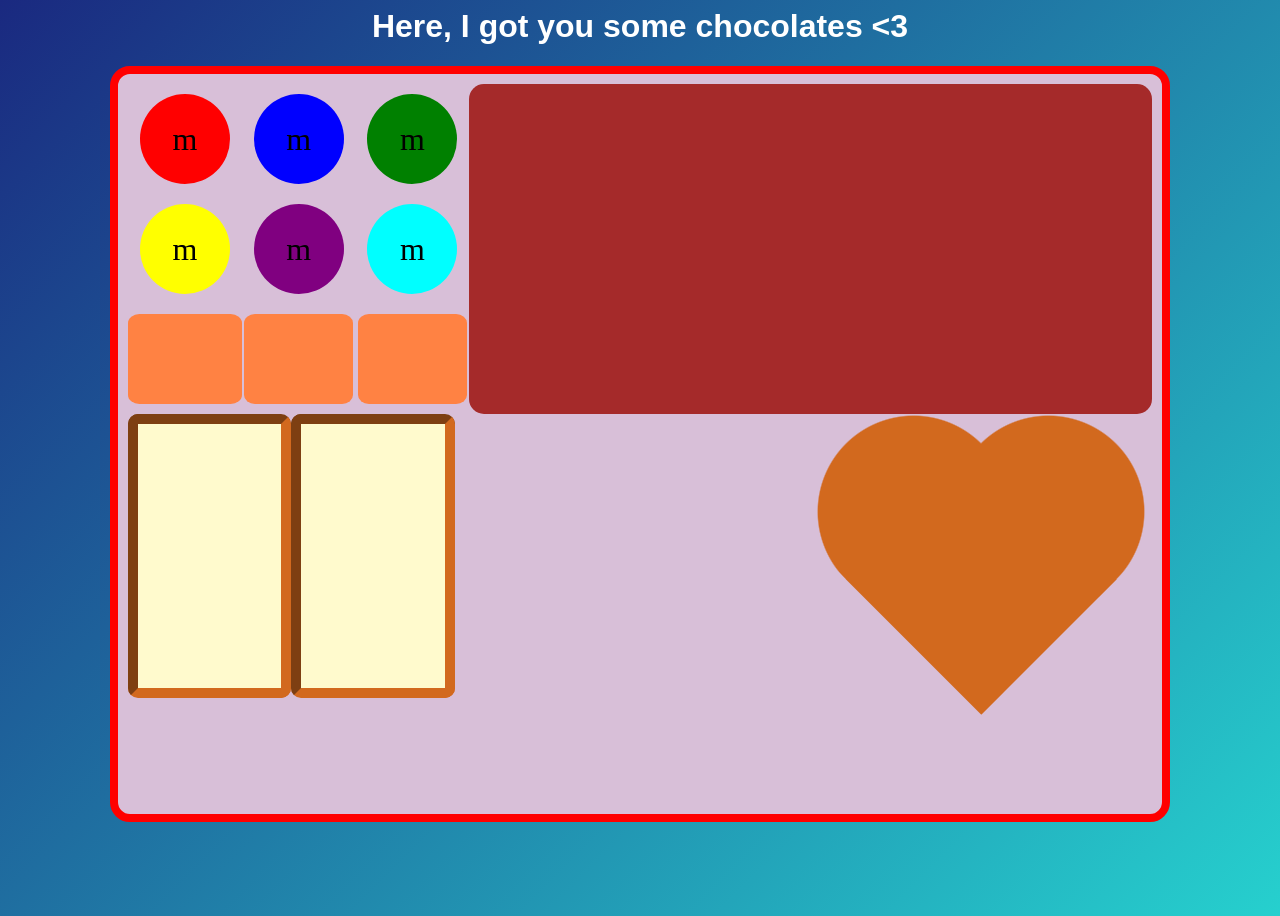
<file: practice/chocolates.html>
<html>
    <head>
        <style>
            body{
                background: linear-gradient(135deg, #1a2980, #26d0ce);
                height: 100vh;
            }
            h1{
                text-align: center;
                font-family: Tahoma, sans-serif;
                color: white;
            }
            .container {
              display: grid;
              width: 80vw;
              height: 80vh;
              margin: auto;
              grid-template-columns: 1fr 1fr 1fr;
              grid-template-rows: 1fr 1fr 1fr;
              background-color: Thistle;
              padding: 10px;
              border-radius: 20px;
              border: 8px solid red;
            }
            .heart {
              height: 250px; /* adjust to control the size */
              aspect-ratio: 1;
              --_m: radial-gradient(#000 69%,#0000 70%) 84.5%/50%;
              -webkit-mask-box-image: var(--_m);
                         mask-border: var(--_m);
              clip-path: polygon(-41% 0,50% 91%, 141% 0);
              background-color: chocolate;
              margin: auto;
              padding: 40px;
            }
            /* fallback until better support for mask-border */
            @supports not (-webkit-mask-box-image: var(--_m)) { 
              .heart {
                mask:
                 radial-gradient(at 70% 31%,#000 29%,#0000 30%),
                 radial-gradient(at 30% 31%,#000 29%,#0000 30%),
                 conic-gradient(#000 0 0) bottom/100% 50% no-repeat;
              }
            }
            #longchoc {
                grid-column-start: 2;
                grid-column-end: 4;
                grid-row-start: 1;
                width: 100%;
                height: 100%;
                background-color: brown;
                border-radius: 15px;
            }
            #chocolateheart{
                grid-column-end: 4;
                grid-row-start:2;
                border-radius: 3px;
            }
            
            .lilbits{
                grid-column-start: 1;
                grid-row-start: 1;
                display: grid;
              grid-template-columns: 1fr 1fr 1fr;
              grid-template-rows: 1fr 1fr 1fr;
            }

            #mnm{
                grid-column-start:1;
                grid-row-start:1;
                width:10vh;
                height:10vh;
                background-color:red;
                border-radius:50%;
                margin: auto;
                display: grid;
                place-items: center;
                font-size: 2em;
            }
            #blu{
                grid-column-start:2;
                grid-row-start:1;
                width:10vh;
                height:10vh;
                background-color:blue;
                border-radius:50%;
                margin: auto;
                display: grid;
                place-items: center;
                font-size: 2em;
            } 
            #gre{
                grid-column-start:3;
                grid-row-start:1;
                width:10vh;
                height:10vh;
                background-color:green;
                border-radius:50%;
                margin: auto;
                display: grid;
                place-items: center;
                font-size: 2em;
            }

            #yel{
                padding: 10px;
                background-clip: content-box;
                grid-column-start:1;
                grid-row-start:2;
                width:10vh;
                height:10vh;
                background-color:yellow;
                border-radius:50%;
                margin: auto;
                display: grid;
                place-items: center;
                font-size: 2em;
            }
            #pur{
                padding: 10px;
                background-clip: content-box;
                grid-column-start:2;
                grid-row-start:2;
                width:10vh;
                height:10vh;
                background-color:purple;
                border-radius:50%;
                margin: auto;
                display: grid;
                place-items: center;
                font-size: 2em;
            }
            #cya{
                padding: 10px;
                background-clip: content-box;
                grid-column-start:3;
                grid-row-start:2;
                width:10vh;
                height:10vh;
                background-color:cyan;
                border-radius:50%;
                margin: auto;
                display: grid;
                place-items: center;
                font-size: 2em;
            }

            #choclittlebits
            {
                padding: 10px;
                background-clip: content-box;
                grid-column-end: 4;
                grid-row-end: 6;
                grid-row-start: 4;
                color: black;
                display: flex;
                justify-content: end;
            }
            #chob1
            {   
                border: 10px inset chocolate;
                border-radius: 10px;
                background-color: lemonchiffon;
                width: 42%; 
                height: 80%;
                float: left;
            }
            #chob2
            {    
                border: 10px inset chocolate;
                border-radius: 10px;
                background-color: lemonchiffon;
                width: 42%; 
                height: 80%;
                float: left;
            }

            #jim{
                grid-column-start:1;
                grid-row-start:3;
                width:100%;
                height:10vh;
                background-color: #ff8243;
                border-radius:10%;
                margin: auto;
                display: grid;
                place-items: center;
                font-size: 2em;
            }

            #jim2 {
                grid-column-start:2;
                grid-row-start:3;
                width: 96%;
                height:10vh;
                background-color: #ff8243;
                border-radius:10%;
                margin: auto;
                display: grid;
                place-items: center;
                font-size: 2em;
            }
 #jim3 {
                grid-column-start:3;
                grid-row-start:3;
                width: 96%;
                height:10vh;
                background-color: #ff8243;
                border-radius:10%;
                margin: auto;
                display: grid;
                place-items: center;
                font-size: 2em;
            }

        </style>
    </head>
    <body>
        <h1>Here, I got you some chocolates &lt;3</h1>
        <div class="container">
            <div class="heart" id="chocolateheart"></div>
            <div class="lilbits">
                <div id="mnm">
                m
                </div>
                <div id="blu">
                m
                </div> 
                <div id="gre">
                m
                </div>
                <div id="pur">
                m
                </div>
                <div id="yel">
                m
                </div>
                <div id="cya">
                m
                </div>
                
                <div id="jim"></div>
                <div id="jim2"></div>
                <div id="jim3"></div>
                <!-- TODO: done -->
            </div>
            <!-- TODO: Add some more divs here, and style them
                to fill in the other sections of the chocolate box -->
                <div id="longchoc"></div>
                
                <div id="choclittlebit">
                
                    <div id="chob1"></div>
                    <div id="chob2"></div>
                
                </div> 



        </div>
    </body>
</html>
</file>
